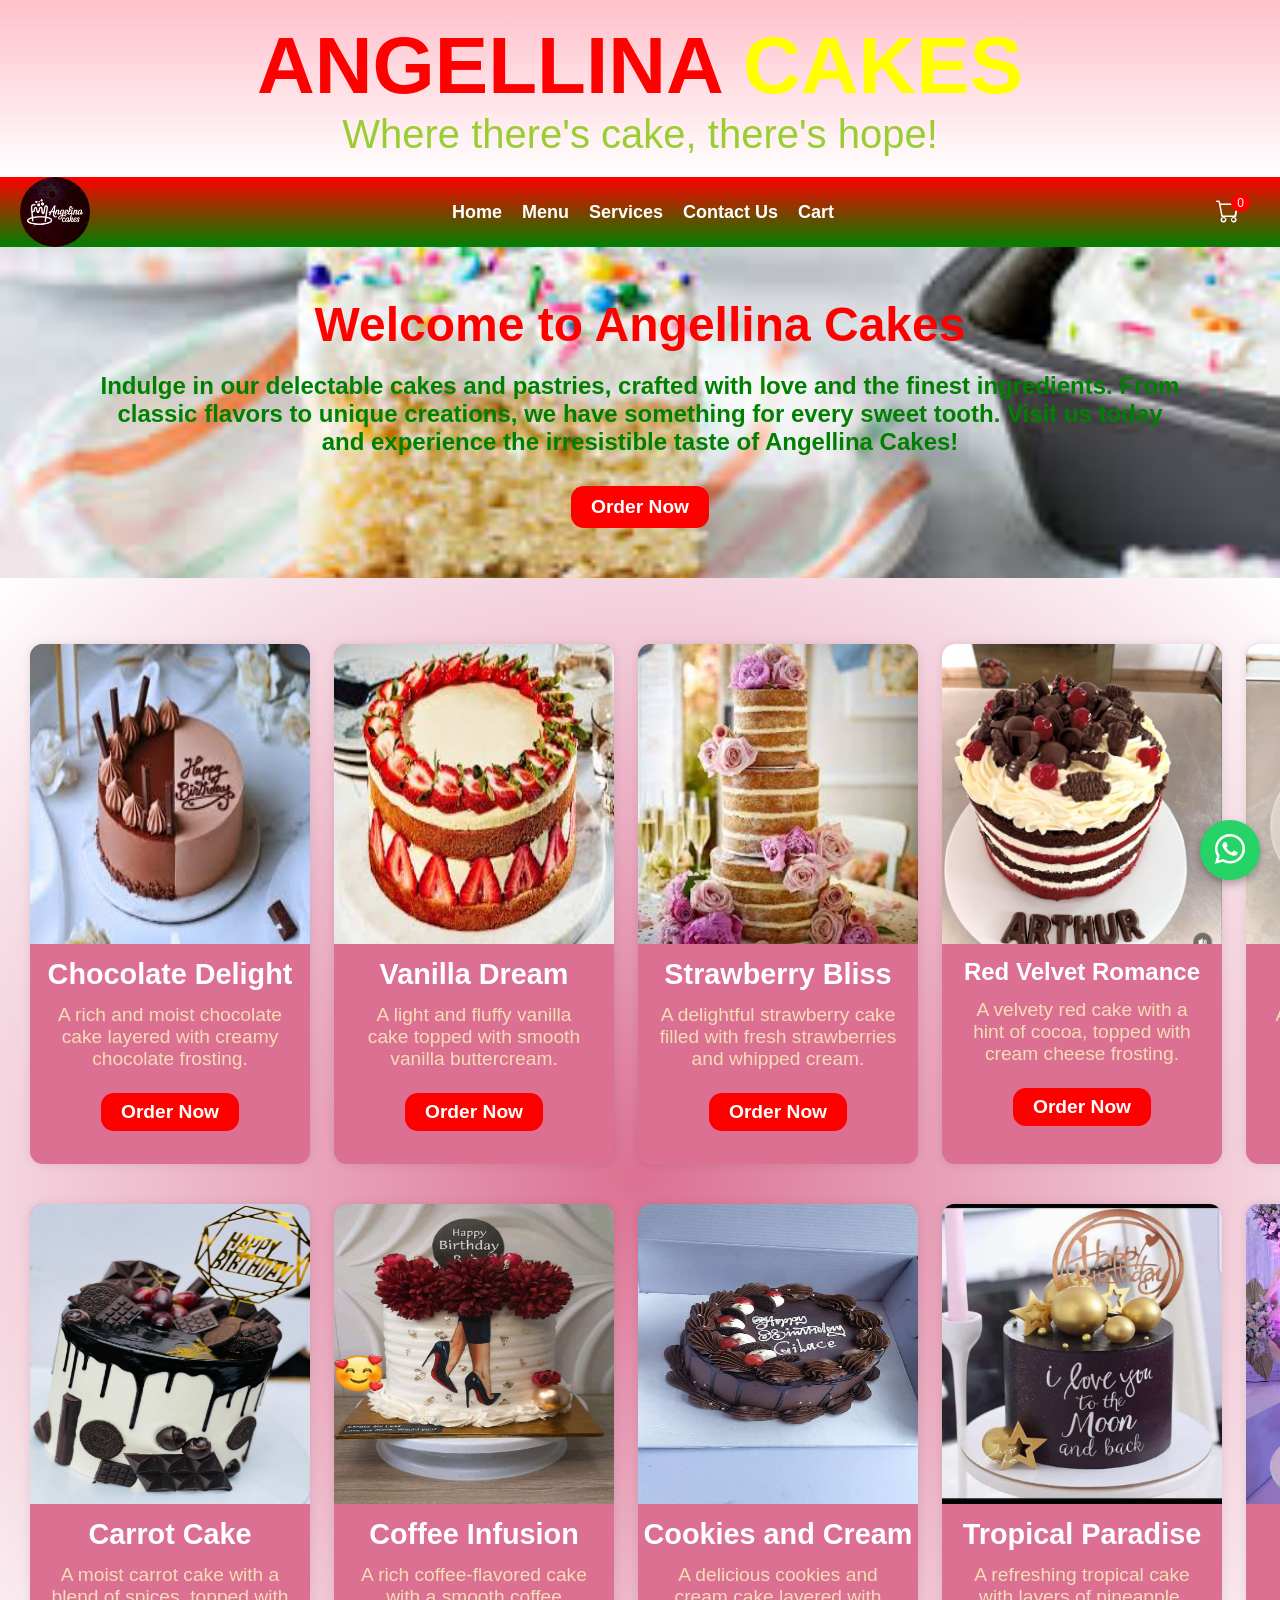
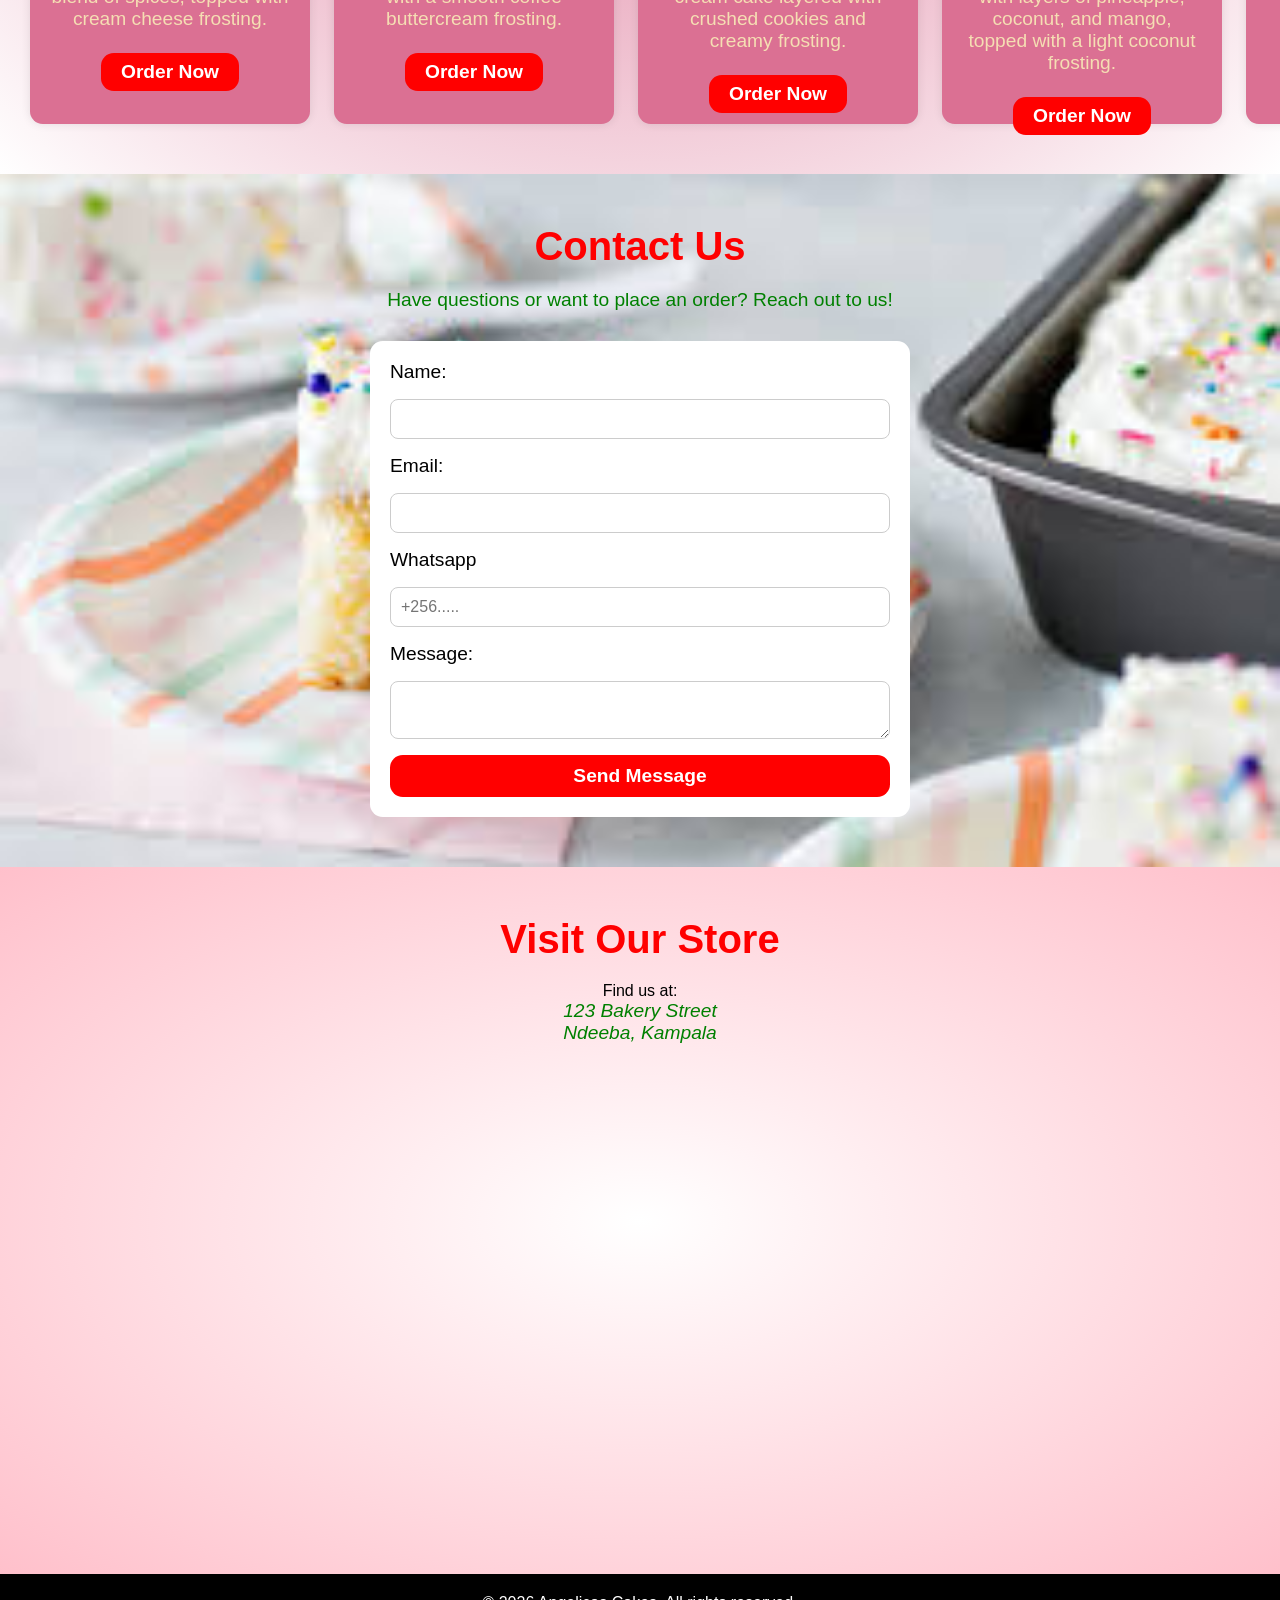
<file: index.html>
<!DOCTYPE html>
<html lang="en">
<head>
    <meta charset="UTF-8">
    <meta name="google-adsense-account" content="ca-pub-7792422076704897">
    <script async src="https://pagead2.googlesyndication.com/pagead/js/adsbygoogle.js?client=ca-pub-7792422076704897"
     crossorigin="anonymous"></script>
    <meta name="viewport" content="width=device-width, initial-scale=1.0">
    <title>Angellina Cakes</title>
    <link rel="stylesheet" href="styles.css">
    <link rel="shortcut icon" href="images/logo.jpeg" type="image/x-icon">
    <link rel="stylesheet" href="https://cdn.jsdelivr.net/npm/bootstrap-icons@1.13.1/font/bootstrap-icons.min.css">
</head>
<body>
    <header>
        <h1><span>ANGELLINA</span> CAKES</h1>
        <p>Where there's cake, there's hope!</p>
    </header>
    <nav>
        <img src="images/logo.jpeg" class="logo" width="70px" height="70px">
        <ul id="nav-list">
            <li><a href="#">Home</a></li>
            <li><a href="menu.html">Menu</a></li>
            <li><a href="services.html">Services</a></li>
            <li><a href="contactus.html">Contact Us</a></li>
            <li><a href="cart.html">Cart</a></li>
        </ul>
        <div class="humbger" id="humbger">
            <div class="humbger-line"></div>
            <div class="humbger-line"></div>
            <div class="humbger-line"></div>
        </div>
        <a class="cart" href="cart.html">
            <i class="bi bi-cart"></i>
            <span class="cart-count">0</span>
        </a>
    </nav>
    <main>
        <section class="hero">
                <h2>Welcome to Angellina Cakes</h2>
                <p>Indulge in our delectable cakes and pastries, crafted with love and the finest ingredients. From classic flavors to unique creations, we have something for every sweet tooth. Visit us today and experience the irresistible taste of Angellina Cakes!</p>
                <button>Order Now</button>
        </section>
        <section class="cards">
            <div class="card">
                <img src="images/cake-1.jpg" alt="Cake 1">
                <h3>Chocolate Delight</h3>
                <p>A rich and moist chocolate cake layered with creamy chocolate frosting.</p>
                <button class="order" onclick="addToCart()">Order Now</button>
            </div>
            <div class="card">
                <img src="images/cake-2.jpg" alt="Cake 2">
                <h3>Vanilla Dream</h3>
                <p>A light and fluffy vanilla cake topped with smooth vanilla buttercream.</p>
                <button class="order" onclick="addToCart()">Order Now</button>
            </div>
            <div class="card">
                <img src="images/cake-3.jpg" alt="Cake 3">
                <h3>Strawberry Bliss</h3>
                <p>A delightful strawberry cake filled with fresh strawberries and whipped cream.</p>
                <button class="order" onclick="addToCart()">Order Now</button>
            </div>
            <div class="card">
                <img src="images/cake-4.jpeg" alt="Cake 4">
                <h3 style="padding: 0; margin: 10px 0 5px 0; font-size: 1.5rem;">Red Velvet Romance</h3>
                <p>A velvety red cake with a hint of cocoa, topped with cream cheese frosting.</p>
                <button class="order" onclick="addToCart()">Order Now</button>
            </div>
            <div class="card">
                <img src="images/cake-5.jpeg" alt="Cake 5">
                <h3>Lemon Zest</h3>
                <p>A zesty lemon cake with a tangy lemon glaze and fresh lemon slices.</p>
                <button class="order" onclick="addToCart()">Order Now</button>
            </div>
            <div class="card">
                <img src="images/cake-6.jpeg" alt="Cake 6">
                <h3>Carrot Cake</h3>
                <p>A moist carrot cake with a blend of spices, topped with cream cheese frosting.</p>
                <button class="order" onclick="addToCart()">Order Now</button>
            </div>
            <div class="card">
                <img src="images/cake-7.jpeg" alt="Cake 7">
                <h3>Coffee Infusion</h3>
                <p>A rich coffee-flavored cake with a smooth coffee buttercream frosting.</p>
                <button class="order" onclick="addToCart()">Order Now</button>
            </div>
            <div class="card">
                <img src="images/cake-8.jpeg" alt="Cake 8">
                <h3>Cookies and Cream</h3>
                <p>A delicious cookies and cream cake layered with crushed cookies and creamy frosting.</p>
                <button class="order" onclick="addToCart()">Order Now</button>
            </div>
            <div class="card">
                <img src="images/cake-9.jpeg" alt="Cake 9">
                <h3>Tropical Paradise</h3>
                <p>A refreshing tropical cake with layers of pineapple, coconut, and mango, topped with a light coconut frosting.</p>
                <button class="order" onclick="addToCart()">Order Now</button>
            </div>
            <div class="card">
                <img src="images/cake-10.jpeg" alt="Cake 10">
                <h3>Black Forest Fantasy</h3>
                <p>A decadent black forest cake with layers of chocolate, cherries, and whipped cream.</p>
                <button class="order" onclick="addToCart()">Order Now</button>
            </div>

        </section>
        <section class="contacts">
            <h2>Contact Us</h2>
            <p>Have questions or want to place an order? Reach out to us!</p>
            <form action="" class="contact-form">
                <label for="name">Name:</label>
                <input type="text" id="name" name="name" required>
                <label for="email">Email:</label>
                <input type="email" id="email" name="email" required>
                <label for="whatsapp">Whatsapp</label>
                <input type="text" name="tel" id="whatsapp-contact" maxlength="13" placeholder="+256.....">
                <label for="message">Message:</label>
                <textarea id="message" name="message" required></textarea>
                <button type="submit">Send Message</button>
            </form>
        </section>
        <section class="location">
            <h2>Visit Our Store</h2>
            <p>Find us at:</p>
            <address>
                123 Bakery Street<br>
                Ndeeba, Kampala
            </address>
            <iframe src="https://www.google.com/maps/embed?pb=!1m16!1m12!1m3!1d63836.17049976654!2d32.59382734236432!3d0.3080451542137086!2m3!1f0!2f0!3f0!3m2!1i1024!2i768!4f13.1!2m1!1sndeeba%20church!5e0!3m2!1sen!2sug!4v1773415809172!5m2!1sen!2sug" width="600" height="450" style="border:0;" allowfullscreen="" loading="lazy" referrerpolicy="no-referrer-when-downgrade"></iframe>
        </section>
    </main>
    <footer>
        <p>&copy; 2026 Angelicas Cakes. All rights reserved.</p>
    </footer>
    <a href="https://wa.me/256757511917?text=Hello%20from%20Angellina%20Cakes" target="_blank" class="whatsapp-btn">
        <i class="bi bi-whatsapp"></i>
    </a>
    <script src="script.js"></script>
</body>
</html>
</file>
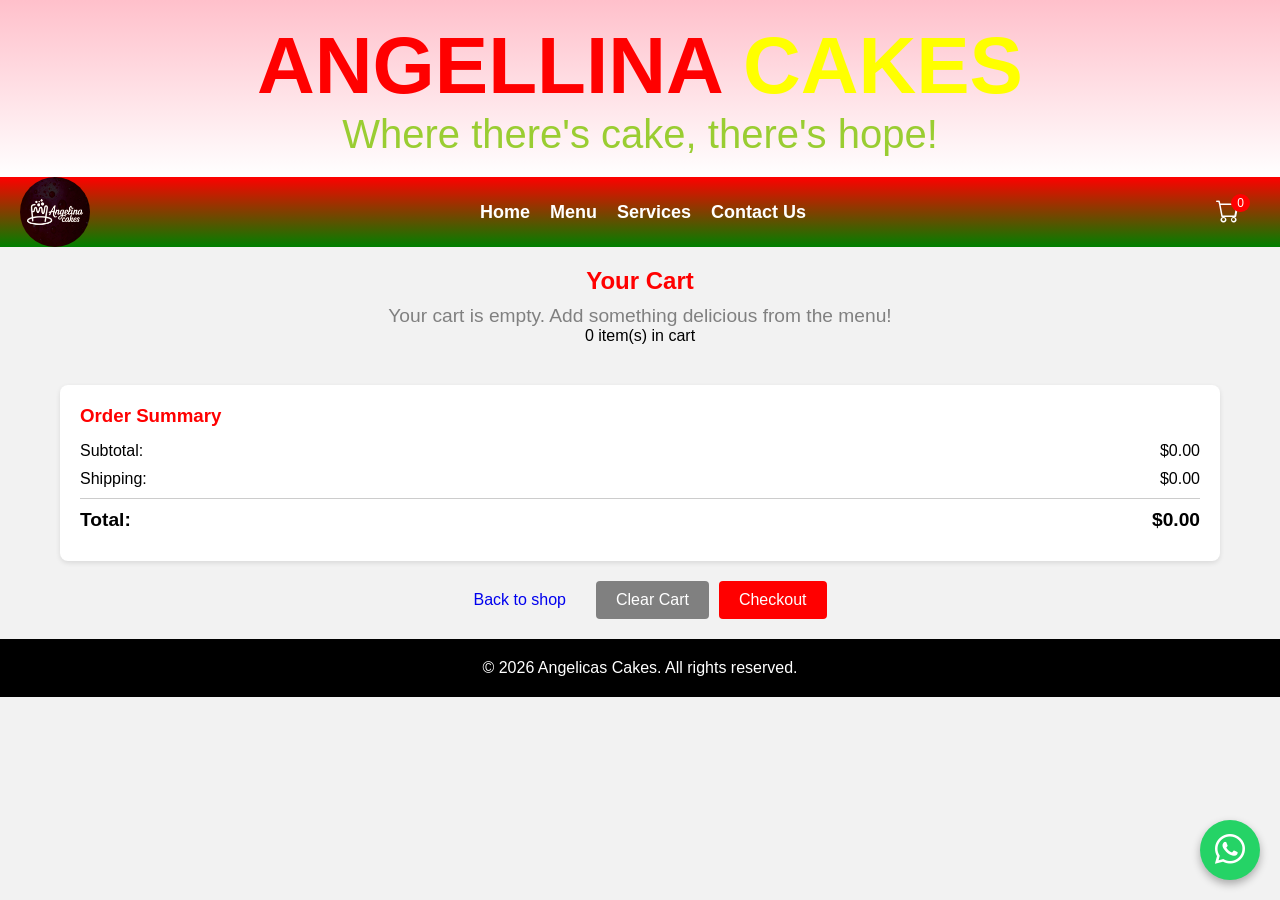
<file: cart.html>
<!DOCTYPE html>
<html lang="en">
<head>
    <meta charset="UTF-8">
    <meta name="viewport" content="width=device-width, initial-scale=1.0">
    <title>Cart — Angellina Cakes</title>
    <link rel="stylesheet" href="styles.css">
    <link rel="shortcut icon" href="images/logo.jpeg" type="image/x-icon">
    <link rel="stylesheet" href="https://cdn.jsdelivr.net/npm/bootstrap-icons@1.13.1/font/bootstrap-icons.min.css">
</head>
<body>
  <header>
    <h1><span>ANGELLINA</span> CAKES</h1>
    <p>Where there's cake, there's hope!</p>
  </header>

  <nav>
    <img src="images/logo.jpeg" class="logo" width="70px" height="70px">
    <ul id="nav-list">
      <li><a href="index.html">Home</a></li>
      <li><a href="menu.html">Menu</a></li>
      <li><a href="services.html">Services</a></li>
      <li><a href="contactus.html">Contact Us</a></li>
    </ul>
    <div class="humbger" id="humbger">
      <div class="humbger-line"></div>
      <div class="humbger-line"></div>
      <div class="humbger-line"></div>
    </div>
    <a class="cart" href="cart.html">
      <i class="bi bi-cart"></i>
      <span class="cart-count">0</span>
    </a>
  </nav>

  <main class="cart-page">
    <section class="cart-summary">
      <h2>Your Cart</h2>
      <p id="cart-empty" class="cart-empty">Your cart is empty. Add something delicious from the menu!</p>
      <div class="cart-summary__meta">
        <span id="cart-total">0</span> item(s) in cart
      </div>
    </section>

    <section class="cart-items" id="cart-items"></section>

    <section class="cart-summary-details" id="cart-summary-details">
      <h3>Order Summary</h3>
      <div class="summary-line">
        <span>Subtotal:</span>
        <span id="subtotal">$0.00</span>
      </div>
      <div class="summary-line">
        <span>Shipping:</span>
        <span id="shipping">$0.00</span>
      </div>
      <div class="summary-line total">
        <span>Total:</span>
        <span id="total">$0.00</span>
      </div>
    </section>

    <div class="cart-actions">
      <a class="button" href="index.html">Back to shop</a>
      <button id="clear-cart" class="button button--secondary" type="button">Clear Cart</button>
      <button id="checkout" class="button button--primary" type="button">Checkout</button>
    </div>
  </main>

  <footer>
    <p>&copy; 2026 Angelicas Cakes. All rights reserved.</p>
  </footer>

  <a href="https://wa.me/256757511917?text=Hello%20from%20Angellina%20Cakes" target="_blank" class="whatsapp-btn">
    <i class="bi bi-whatsapp"></i>
  </a>

  <script src="script.js"></script>
  <script src="cart.js"></script>
</body>
</html>
</file>
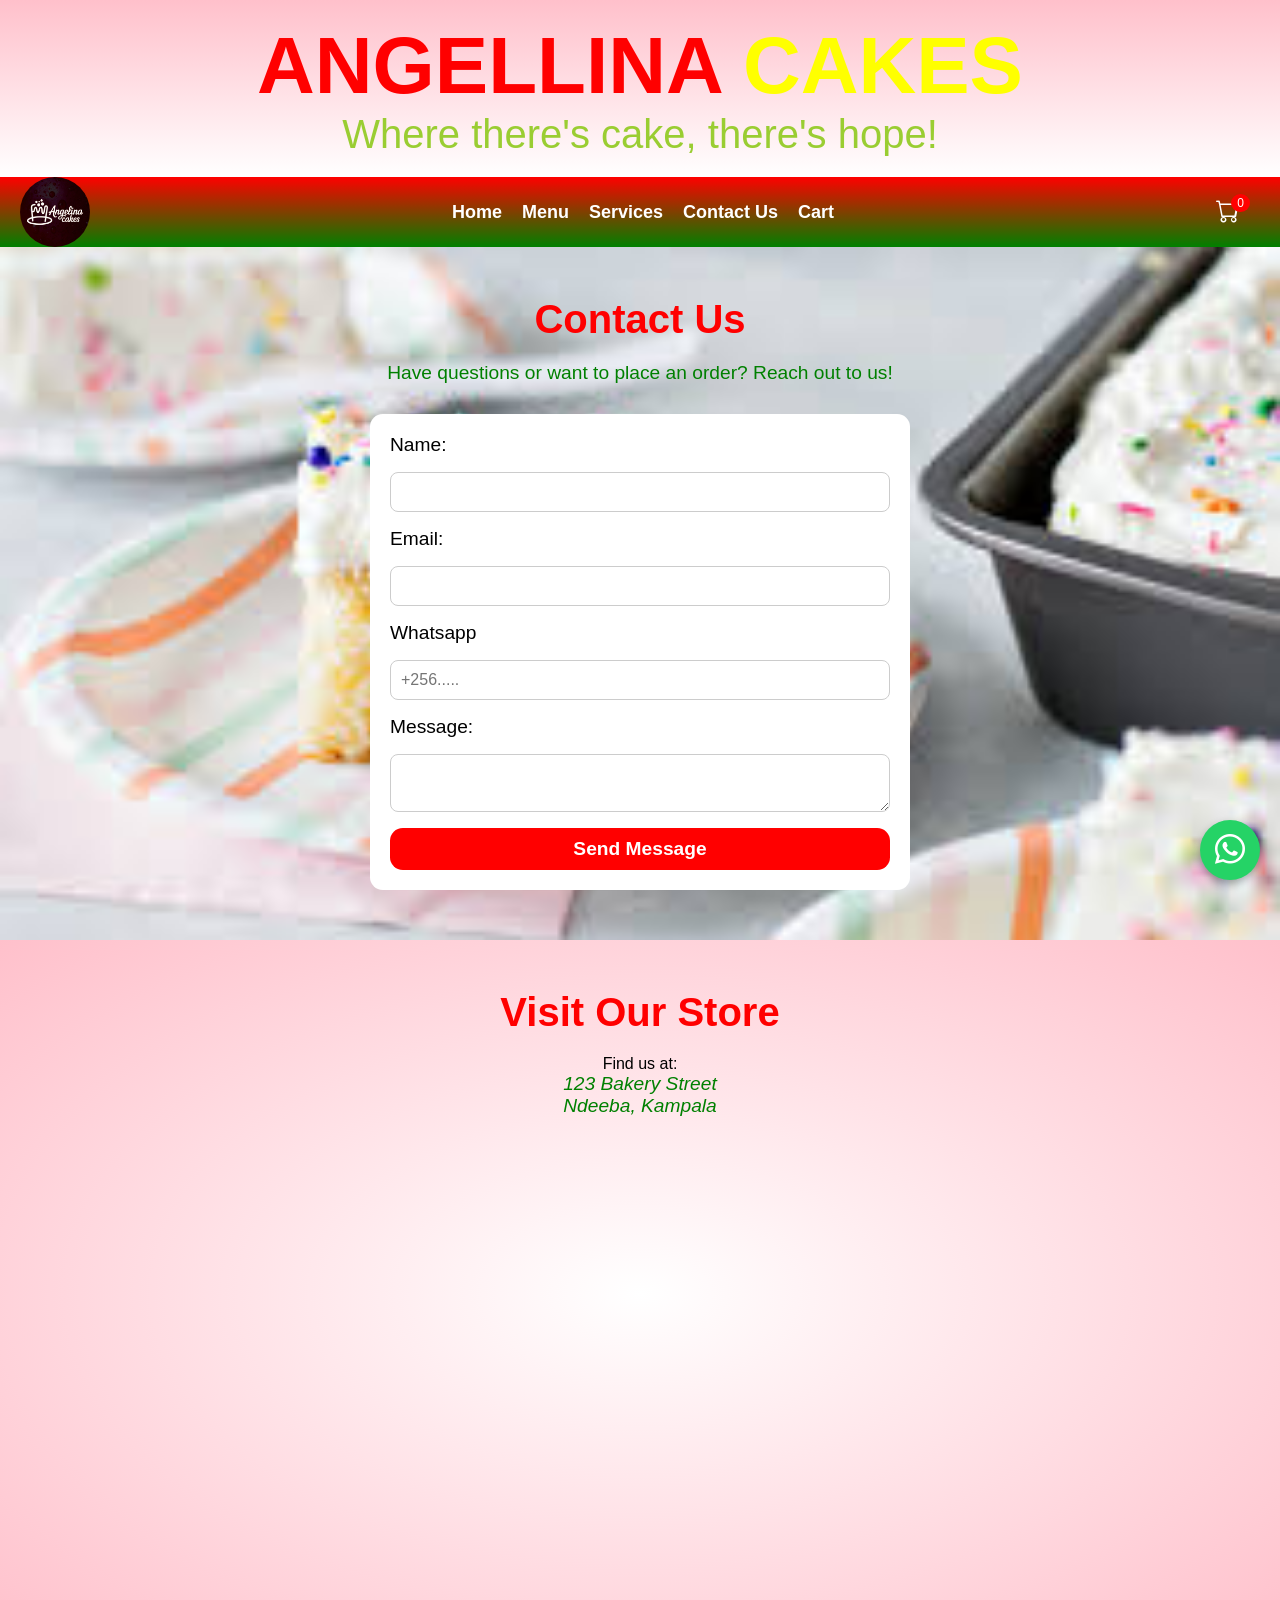
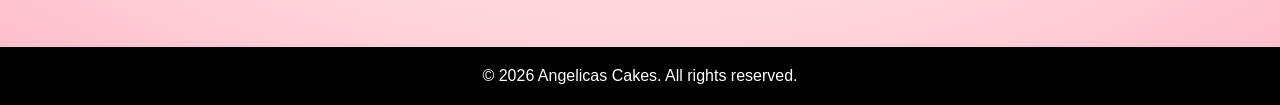
<file: contactus.html>
<!DOCTYPE html>
<html lang="en">
<head>
  <meta charset="UTF-8" />
  <meta name="viewport" content="width=device-width, initial-scale=1.0" />
  <title>Contact Us — Angellina Cakes</title>
  <link rel="stylesheet" href="styles.css" />
  <link rel="shortcut icon" href="images/logo.jpeg" type="image/x-icon" />
  <link rel="stylesheet" href="https://cdn.jsdelivr.net/npm/bootstrap-icons@1.13.1/font/bootstrap-icons.min.css" />
</head>
<body>
  <header>
    <h1><span>ANGELLINA</span> CAKES</h1>
    <p>Where there's cake, there's hope!</p>
  </header>

  <nav>
    <img src="images/logo.jpeg" class="logo" width="70px" height="70px" />
    <ul id="nav-list">
      <li><a href="index.html">Home</a></li>
      <li><a href="menu.html">Menu</a></li>
      <li><a href="services.html">Services</a></li>
      <li><a href="contactus.html">Contact Us</a></li>
      <li><a href="cart.html">Cart</a></li>
    </ul>
    <div class="humbger" id="humbger">
      <div class="humbger-line"></div>
      <div class="humbger-line"></div>
      <div class="humbger-line"></div>
    </div>
    <a class="cart" href="cart.html">
      <i class="bi bi-cart"></i>
      <span class="cart-count">0</span>
    </a>
  </nav>

  <main>
    <section class="contacts">
      <h2>Contact Us</h2>
      <p>Have questions or want to place an order? Reach out to us!</p>
      <form action="" class="contact-form">
        <label for="name">Name:</label>
        <input type="text" id="name" name="name" required>
        <label for="email">Email:</label>
        <input type="email" id="email" name="email" required>
        <label for="whatsapp">Whatsapp</label>
        <input type="text" name="tel" id="whatsapp-contact" maxlength="13" placeholder="+256.....">
        <label for="message">Message:</label>
        <textarea id="message" name="message" required></textarea>
        <button type="submit">Send Message</button>
      </form>
    </section>
    <section class="location">
      <h2>Visit Our Store</h2>
      <p>Find us at:</p>
      <address>
        123 Bakery Street<br>
        Ndeeba, Kampala
      </address>
      <iframe src="https://www.google.com/maps/embed?pb=!1m16!1m12!1d63836.17049976654!2d32.59382734236432!3d0.3080451542137086!2m3!1f0!2f0!3f0!3m2!1i1024!2i768!4f13.1!2m1!1sndeeba%20church!5e0!3m2!1sen!2sug!4v1773415809172!5m2!1sen!2sug" width="600" height="450" style="border:0;" allowfullscreen="" loading="lazy" referrerpolicy="no-referrer-when-downgrade"></iframe>
    </section>
  </main>

  <footer>
    <p>&copy; 2026 Angelicas Cakes. All rights reserved.</p>
  </footer>

  <a href="https://wa.me/256757511917?text=Hello%20from%20Angellina%20Cakes" target="_blank" class="whatsapp-btn">
    <i class="bi bi-whatsapp"></i>
  </a>

  <script src="script.js"></script>

  <script>
    document.querySelector('.contact-form').addEventListener('submit', function(e) {
      e.preventDefault();
      
      const name = document.getElementById('name').value;
      const email = document.getElementById('email').value;
      const whatsapp = document.getElementById('whatsapp-contact').value;
      const message = document.getElementById('message').value;
      
      const whatsappMessage = `Hello from Angellina Cakes Contact Form\n\nName: ${name}\nEmail: ${email}\nWhatsApp: ${whatsapp}\nMessage: ${message}`;
      
      const whatsappUrl = `https://wa.me/256757511917?text=${encodeURIComponent(whatsappMessage)}`;
      
      window.open(whatsappUrl, '_blank');
    });
  </script>
</body>
</html>
</file>
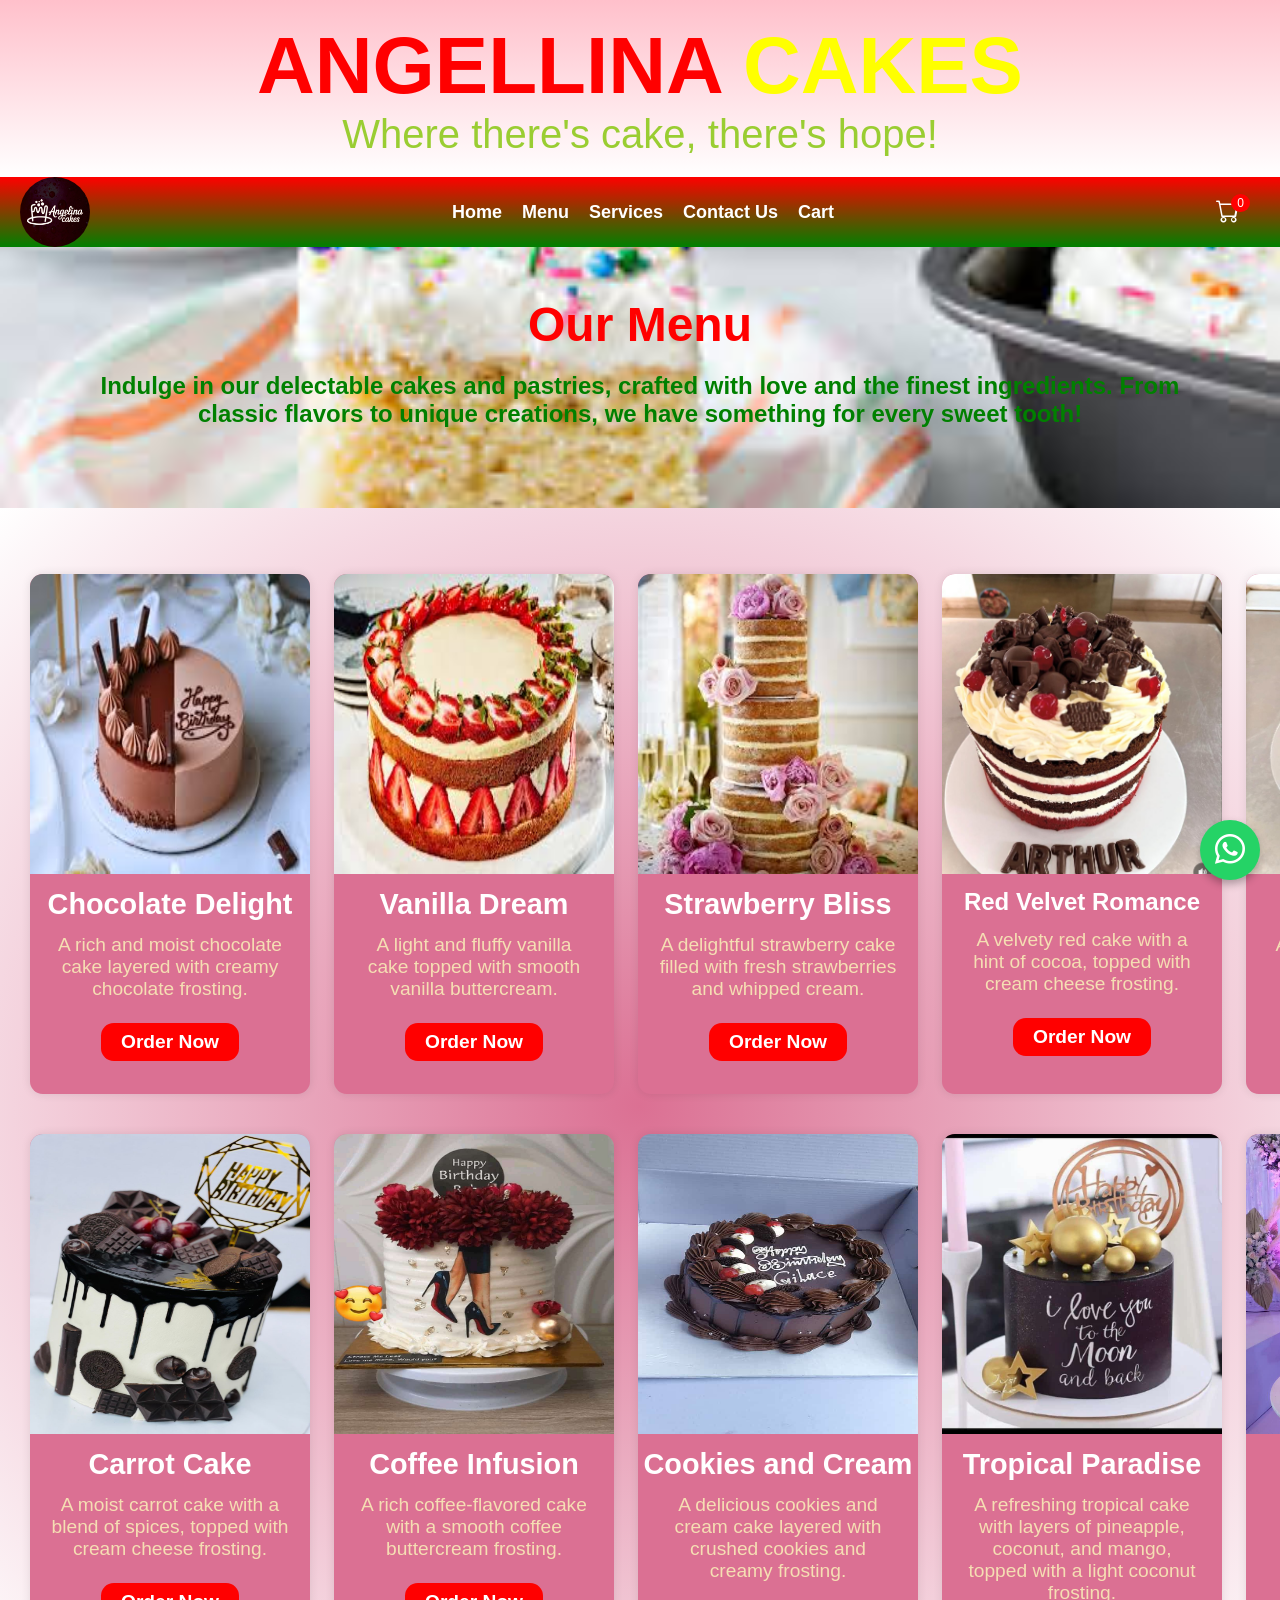
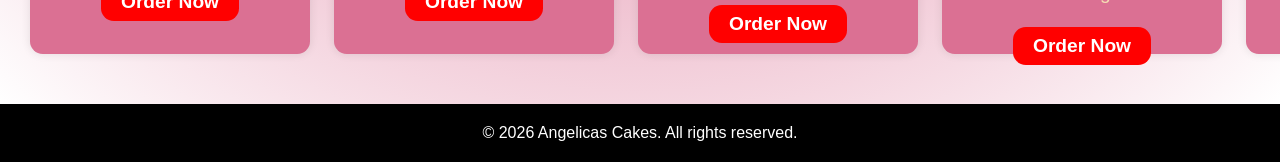
<file: menu.html>
<!DOCTYPE html>
<html lang="en">
<head>
  <meta charset="UTF-8" />
  <meta name="viewport" content="width=device-width, initial-scale=1.0" />
  <title>Menu — Angellina Cakes</title>
  <link rel="stylesheet" href="styles.css" />
  <link rel="shortcut icon" href="images/logo.jpeg" type="image/x-icon" />
  <link rel="stylesheet" href="https://cdn.jsdelivr.net/npm/bootstrap-icons@1.13.1/font/bootstrap-icons.min.css" />
</head>
<body>
  <header>
    <h1><span>ANGELLINA</span> CAKES</h1>
    <p>Where there's cake, there's hope!</p>
  </header>

  <nav>
    <img src="images/logo.jpeg" class="logo" width="70px" height="70px" />
    <ul id="nav-list">
      <li><a href="index.html">Home</a></li>
      <li><a href="menu.html">Menu</a></li>
      <li><a href="services.html">Services</a></li>
      <li><a href="contactus.html">Contact Us</a></li>
      <li><a href="cart.html">Cart</a></li>
    </ul>
    <div class="humbger" id="humbger">
      <div class="humbger-line"></div>
      <div class="humbger-line"></div>
      <div class="humbger-line"></div>
    </div>
    <a class="cart" href="cart.html">
      <i class="bi bi-cart"></i>
      <span class="cart-count">0</span>
    </a>
  </nav>

  <main>
    <section class="hero">
      <h2>Our Menu</h2>
      <p>Indulge in our delectable cakes and pastries, crafted with love and the finest ingredients. From classic flavors to unique creations, we have something for every sweet tooth!</p>
    </section>
    <section class="cards">
      <div class="card">
        <img src="images/cake-1.jpg" alt="Cake 1">
        <h3>Chocolate Delight</h3>
        <p>A rich and moist chocolate cake layered with creamy chocolate frosting.</p>
        <button class="order" onclick="addToCart()">Order Now</button>
      </div>
      <div class="card">
        <img src="images/cake-2.jpg" alt="Cake 2">
        <h3>Vanilla Dream</h3>
        <p>A light and fluffy vanilla cake topped with smooth vanilla buttercream.</p>
        <button class="order" onclick="addToCart()">Order Now</button>
      </div>
      <div class="card">
        <img src="images/cake-3.jpg" alt="Cake 3">
        <h3>Strawberry Bliss</h3>
        <p>A delightful strawberry cake filled with fresh strawberries and whipped cream.</p>
        <button class="order" onclick="addToCart()">Order Now</button>
      </div>
      <div class="card">
        <img src="images/cake-4.jpeg" alt="Cake 4">
        <h3 style="padding: 0; margin: 10px 0 5px 0; font-size: 1.5rem;">Red Velvet Romance</h3>
        <p>A velvety red cake with a hint of cocoa, topped with cream cheese frosting.</p>
        <button class="order" onclick="addToCart()">Order Now</button>
      </div>
      <div class="card">
        <img src="images/cake-5.jpeg" alt="Cake 5">
        <h3>Lemon Zest</h3>
        <p>A zesty lemon cake with a tangy lemon glaze and fresh lemon slices.</p>
        <button class="order" onclick="addToCart()">Order Now</button>
      </div>
      <div class="card">
        <img src="images/cake-6.jpeg" alt="Cake 6">
        <h3>Carrot Cake</h3>
        <p>A moist carrot cake with a blend of spices, topped with cream cheese frosting.</p>
        <button class="order" onclick="addToCart()">Order Now</button>
      </div>
      <div class="card">
        <img src="images/cake-7.jpeg" alt="Cake 7">
        <h3>Coffee Infusion</h3>
        <p>A rich coffee-flavored cake with a smooth coffee buttercream frosting.</p>
        <button class="order" onclick="addToCart()">Order Now</button>
      </div>
      <div class="card">
        <img src="images/cake-8.jpeg" alt="Cake 8">
        <h3>Cookies and Cream</h3>
        <p>A delicious cookies and cream cake layered with crushed cookies and creamy frosting.</p>
        <button class="order" onclick="addToCart()">Order Now</button>
      </div>
      <div class="card">
        <img src="images/cake-9.jpeg" alt="Cake 9">
        <h3>Tropical Paradise</h3>
        <p>A refreshing tropical cake with layers of pineapple, coconut, and mango, topped with a light coconut frosting.</p>
        <button class="order" onclick="addToCart()">Order Now</button>
      </div>
      <div class="card">
        <img src="images/cake-10.jpeg" alt="Cake 10">
        <h3>Black Forest Fantasy</h3>
        <p>A decadent black forest cake with layers of chocolate, cherries, and whipped cream.</p>
        <button class="order" onclick="addToCart()">Order Now</button>
      </div>
    </section>
  </main>

  <footer>
    <p>&copy; 2026 Angelicas Cakes. All rights reserved.</p>
  </footer>

  <a href="https://wa.me/256757511917?text=Hello%20from%20Angellina%20Cakes" target="_blank" class="whatsapp-btn">
    <i class="bi bi-whatsapp"></i>
  </a>

  <script src="script.js"></script>
</body>
</html>
</file>
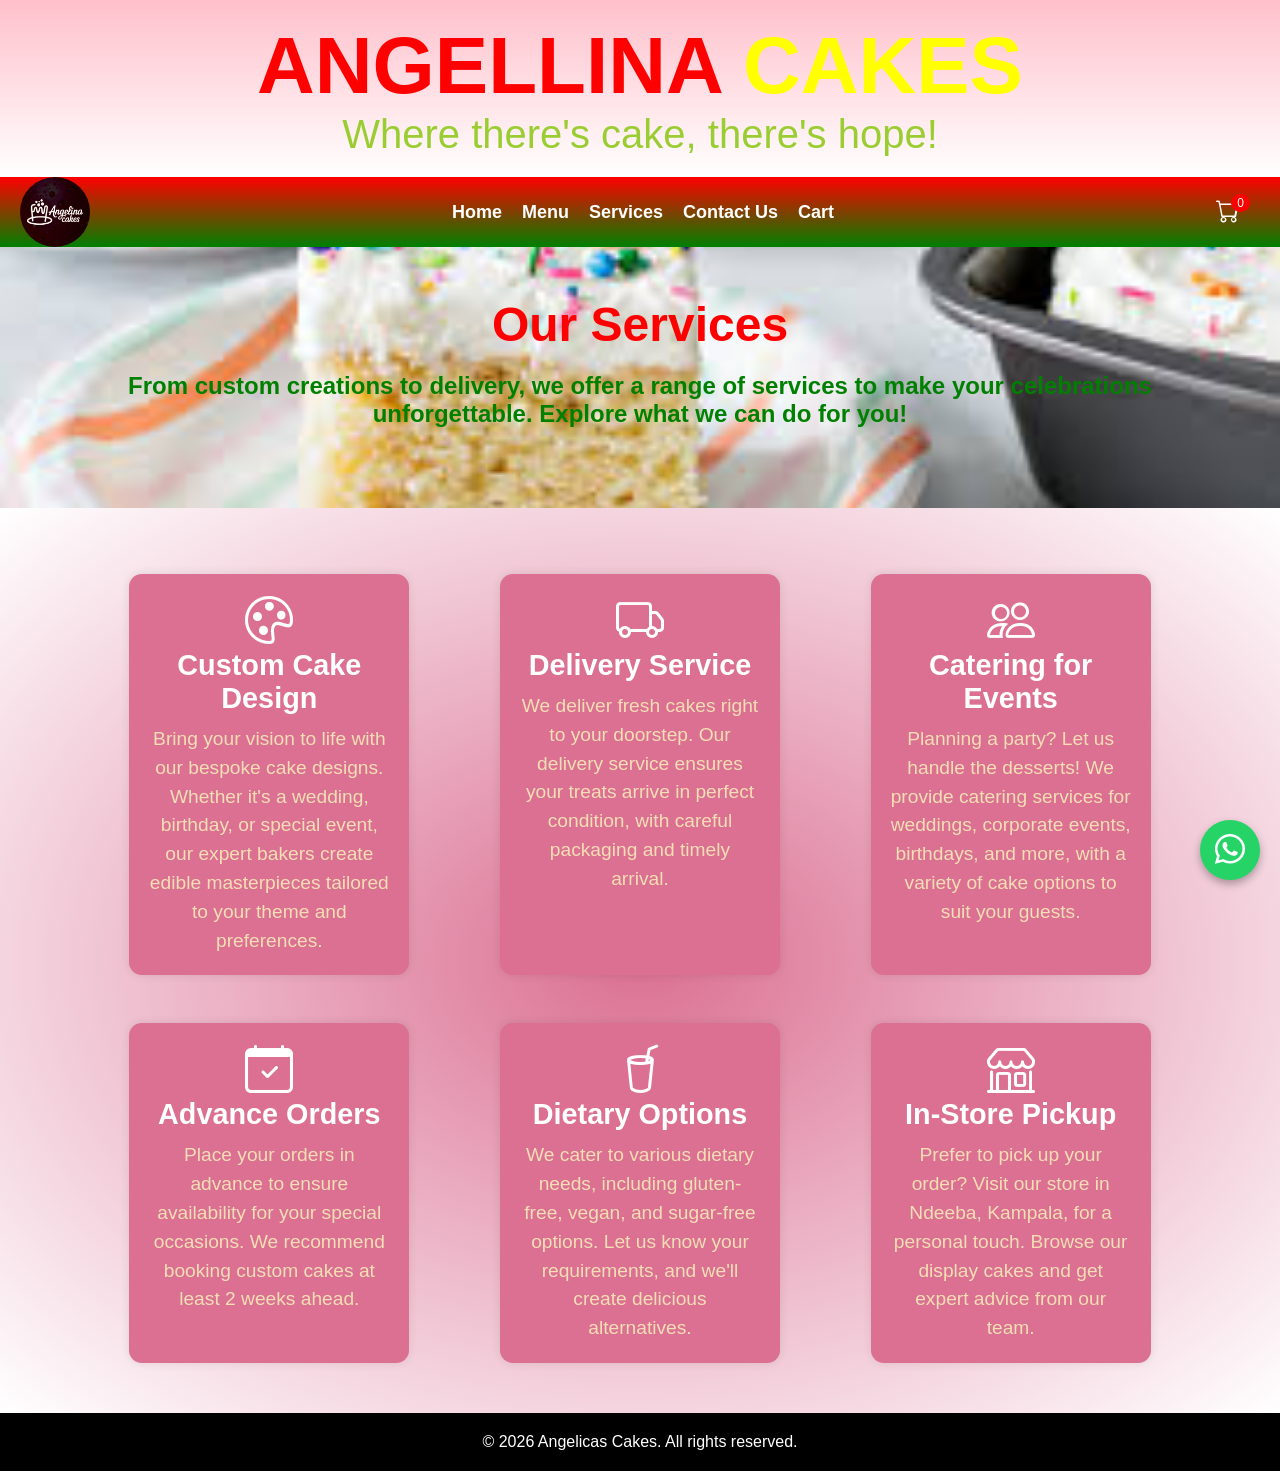
<file: services.html>
<!DOCTYPE html>
<html lang="en">
<head>
  <meta charset="UTF-8" />
  <meta name="viewport" content="width=device-width, initial-scale=1.0" />
  <title>Services — Angellina Cakes</title>
  <link rel="stylesheet" href="styles.css" />
  <link rel="shortcut icon" href="images/logo.jpeg" type="image/x-icon" />
  <link rel="stylesheet" href="https://cdn.jsdelivr.net/npm/bootstrap-icons@1.13.1/font/bootstrap-icons.min.css" />
</head>
<body>
  <header>
    <h1><span>ANGELLINA</span> CAKES</h1>
    <p>Where there's cake, there's hope!</p>
  </header>

  <nav>
    <img src="images/logo.jpeg" class="logo" width="70px" height="70px" />
    <ul id="nav-list">
      <li><a href="index.html">Home</a></li>
      <li><a href="menu.html">Menu</a></li>
      <li><a href="services.html">Services</a></li>
      <li><a href="contactus.html">Contact Us</a></li>
      <li><a href="cart.html">Cart</a></li>
    </ul>
    <div class="humbger" id="humbger">
      <div class="humbger-line"></div>
      <div class="humbger-line"></div>
      <div class="humbger-line"></div>
    </div>
    <a class="cart" href="cart.html">
      <i class="bi bi-cart"></i>
      <span class="cart-count">0</span>
    </a>
  </nav>

  <main>
    <section class="hero">
      <h2>Our Services</h2>
      <p>From custom creations to delivery, we offer a range of services to make your celebrations unforgettable. Explore what we can do for you!</p>
    </section>

    <section class="services">
      <div class="service-card">
        <i class="bi bi-palette"></i>
        <h3>Custom Cake Design</h3>
        <p>Bring your vision to life with our bespoke cake designs. Whether it's a wedding, birthday, or special event, our expert bakers create edible masterpieces tailored to your theme and preferences.</p>
      </div>
      <div class="service-card">
        <i class="bi bi-truck"></i>
        <h3>Delivery Service</h3>
        <p>We deliver fresh cakes right to your doorstep. Our delivery service ensures your treats arrive in perfect condition, with careful packaging and timely arrival.</p>
      </div>
      <div class="service-card">
        <i class="bi bi-people"></i>
        <h3>Catering for Events</h3>
        <p>Planning a party? Let us handle the desserts! We provide catering services for weddings, corporate events, birthdays, and more, with a variety of cake options to suit your guests.</p>
      </div>
      <div class="service-card">
        <i class="bi bi-calendar-check"></i>
        <h3>Advance Orders</h3>
        <p>Place your orders in advance to ensure availability for your special occasions. We recommend booking custom cakes at least 2 weeks ahead.</p>
      </div>
      <div class="service-card">
        <i class="bi bi-cup-straw"></i>
        <h3>Dietary Options</h3>
        <p>We cater to various dietary needs, including gluten-free, vegan, and sugar-free options. Let us know your requirements, and we'll create delicious alternatives.</p>
      </div>
      <div class="service-card">
        <i class="bi bi-shop"></i>
        <h3>In-Store Pickup</h3>
        <p>Prefer to pick up your order? Visit our store in Ndeeba, Kampala, for a personal touch. Browse our display cakes and get expert advice from our team.</p>
      </div>
    </section>
  </main>

  <footer>
    <p>&copy; 2026 Angelicas Cakes. All rights reserved.</p>
  </footer>

  <a href="https://wa.me/256757511917?text=Hello%20from%20Angellina%20Cakes" target="_blank" class="whatsapp-btn">
    <i class="bi bi-whatsapp"></i>
  </a>

  <script src="script.js"></script>
</body>
</html>
</file>
<file: styles.css>
*{
    margin: 0;
    padding: 0;
    box-sizing: border-box;
    font-family: 'Poppins', sans-serif;
}
body{
    min-height: 100vh;
    background: #f2f2f2;
}

header{
    top: 0px;
    left: 0;
    width: 100%;
    padding: 20px 100px;
    background-image: linear-gradient(pink, white);
    text-align: center;
    font-size: 2.5rem;
    color: yellow;
}
header span{
    color: red;
}
header p{
    color: yellowgreen;
}
nav{
    display: flex;
    position: sticky;
    top: 0px;
    align-items: center;
    justify-content: space-between;
    background-image: linear-gradient(red,green);
    
}
nav img{
    border-radius: 50%;
    margin-left: 20px;
}
nav ul{
    display: flex;
    justify-content: space-between;
    font-weight: 800;
}
li{
    list-style: none;
}
 ul li.active{
        display: flex;
        flex-direction: column;
        gap: 10px;
        position: absolute; 
        top: 60px;
        right: 20px;
        width: 60%;
        background: black;
    }
nav a{
    color: white;
    text-decoration: none;
    margin-right: 20px;
    font-size: 18px;
    transition: all ease 300ms;
}
nav ul li a:hover{
    text-shadow: 2 6 gray;
    color: blue;
    font-size: 2rem;
    transform: scale(1.2);
}

nav .humbger{
    display: none;
}
nav i{
    color: white;
    margin-right: 20px;
    font-family: Impact;
    font-size: 1.5rem;
    font-weight: 900;
    position: relative;
}
nav .cart{
    position: relative;
    margin-right: 20px;
}
nav .cart .cart-count{
    position: absolute;
    top: -5px;
    right: 10px;
    background: red;
    color: white;
    border-radius: 50%;
    padding: 2px 6px;
    font-size: 12px;
}

.hero{
    display: flex;
    flex-direction: column;
    text-align: center;
    align-items: center;
    justify-content: space-between;
    padding: 50px 100px;
    background-image: url(images/bg.jpg);
    background-size: cover;
    background-position: center;
}
.hero h2{
    font-size: 3rem;
    color: red;
    margin-bottom: 20px;
}
.hero p{
    font-size: 1.5rem;
    font-weight: 800;
    color: green;
    margin-bottom: 30px;
}
.hero button{
    padding: 10px 20px;
    border-radius: 0.8rem;
    font-size: 1.2rem;
    font-weight: 800;
    color: white;
    background: red;
    border: none;
    cursor: pointer;
}
.cards{
    display: grid;
    grid-template-columns: 1fr 1fr 1fr 1fr 1fr;
    justify-content: space-between;
    gap: 1.5rem;
    padding: 50px 30px;
    background-image: radial-gradient(palevioletred, white);
}
.cards .card{
    width: 280px;
    height: 520px;
    background: palevioletred;
    border-radius: 0.8rem;
    box-shadow: 0 0 10px rgba(0,0,0,0.1);
    text-align: center;
    padding: 0 0 20px 0;
    transition: all ease 300ms;
    margin-top: 1rem;
}
.cards .card img{
    width: 100%;
    height: 300px;
   /* object-fit: cover;*/
    border-top-left-radius: 0.8rem;
    border-top-right-radius: 0.8rem;                                 
}
.cards .card:hover{
    transform: scale(1.1);
    border-radius: 0.8rem;
}
.cards .card h3{
    font-size: 1.8rem;
    color: white;
    margin: 10px 0 5px 0;
}
.cards .card p{
    font-size: 1.2rem;
    color: wheat;
    padding: 8px 20px 8px 20px;
}
.cards .card button{
    padding: 8px 20px;
    border-radius: 0.8rem;
    font-size: 1.2rem;
    font-weight: 800;
    margin: 15px;
    color: white;
    background: red;
    border: none;
    cursor: pointer;
}

/* Services Page Styles */
.services {
  display: grid;
  grid-template-columns: repeat(auto-fit, minmax(300px, 1fr));
  gap: 2rem;
  padding: 50px 100px;
  justify-items: center;
  background-image: radial-gradient(palevioletred, white);
}

.service-card {
  width: 280px;
  height: auto;
  background: palevioletred;
  border-radius: 0.8rem;
  box-shadow: 0 0 10px rgba(0,0,0,0.1);
  text-align: center;
  padding: 20px;
  transition: all ease 300ms;
  margin-top: 1rem;
}

.service-card:hover {
  transform: scale(1.05);
  border-radius: 0.8rem;
}

.service-card i {
  font-size: 3rem;
  color: white;
  margin-bottom: 15px;
}

.service-card h3 {
  font-size: 1.8rem;
  color: white;
  margin-bottom: 10px;
}

.service-card p {
  font-size: 1.2rem;
  color: wheat;
  line-height: 1.5;
}
.contacts{
    display: flex;
    flex-direction: column;
    text-align: center;
    align-items: center;
    justify-content: space-between;
    padding: 50px 100px;
    background-image: url(images/bg.jpg);
    background-size: cover;
    background-position: center;
}
.contacts h2{
    font-size: 2.5rem;
    color: red;
    margin-bottom: 20px;
}
.contacts p{
    font-size: 1.2rem;
    color: green;
    margin-bottom: 30px;
}
.contact-form{
    display: flex;
    flex-direction: column;
    gap: 1rem;
    width: 50%;
    border-radius: 0.8rem;
    padding: 20px;
    background: white;
}
.contact-form label{
    font-size: 1.2rem;
    color: black;
    text-align: left;
    vertical-align: middle;
}
.contact-form input,
.contact-form textarea{
    padding: 10px;
    border-radius: 0.5rem;
    border: 1px solid #ccc;
    font-size: 1rem;
}
.contact-form button{
    padding: 10px 20px;
    border-radius: 0.8rem;
    font-size: 1.2rem;
    font-weight: 800;
    color: white;
    background: red;
    border: none;
    cursor: pointer;
}
.location{
    display: flex;
    flex-direction: column;
    text-align: center;
    align-items: center;
    justify-content: space-between;
    padding: 50px 100px;
    background-image: radial-gradient(white, pink);
    background-size: cover;
}
.location h2{
    font-size: 2.5rem;
    color: red;
    margin-bottom: 20px;
}
.location address{
    font-size: 1.2rem;
    color: green;
    margin-bottom: 30px;
}
.location iframe{
    border: none;
    border-radius: 0.8rem;
}
footer{
    text-align: center;
    padding: 20px;
    background: black;
    color: white;
    font-size: 1rem;
}

/* Cart Page Styles */
.cart-page {
  padding: 20px;
  max-width: 1200px;
  margin: 0 auto;
}

.cart-summary {
  text-align: center;
  margin-bottom: 20px;
}

.cart-summary h2 {
  color: red;
  margin-bottom: 10px;
}

.cart-empty {
  font-size: 1.2rem;
  color: gray;
  display: none;
}

.cart-items {
  display: flex;
  flex-direction: column;
  gap: 20px;
  margin-bottom: 20px;
}

.cart-item {
  display: flex;
  align-items: center;
  background: white;
  border-radius: 8px;
  padding: 15px;
  box-shadow: 0 2px 5px rgba(0,0,0,0.1);
}

.cart-item__image {
  width: 100px;
  height: 100px;
  object-fit: cover;
  border-radius: 8px;
  margin-right: 15px;
}

.cart-item__details {
  flex: 1;
}

.cart-item__details h3 {
  margin-bottom: 5px;
  color: red;
}

.cart-item__details p {
  color: gray;
  margin-bottom: 10px;
}

.cart-item__meta {
  display: flex;
  align-items: center;
  gap: 10px;
  flex-wrap: wrap;
}

.quantity-controls {
  display: flex;
  align-items: center;
  gap: 5px;
}

.qty-btn {
  background: #f0f0f0;
  border: none;
  width: 30px;
  height: 30px;
  border-radius: 50%;
  cursor: pointer;
  font-size: 18px;
  display: flex;
  align-items: center;
  justify-content: center;
}

.qty-btn:hover {
  background: #e0e0e0;
}

.qty-display {
  min-width: 30px;
  text-align: center;
  font-weight: bold;
}

.item-price, .item-total {
  font-size: 0.9rem;
  color: green;
}

.remove-btn {
  background: red;
  color: white;
  border: none;
  padding: 5px 10px;
  border-radius: 4px;
  cursor: pointer;
}

.remove-btn:hover {
  background: darkred;
}

.cart-summary-details {
  background: white;
  padding: 20px;
  border-radius: 8px;
  box-shadow: 0 2px 5px rgba(0,0,0,0.1);
  margin-bottom: 20px;
}

.cart-summary-details h3 {
  margin-bottom: 15px;
  color: red;
}

.summary-line {
  display: flex;
  justify-content: space-between;
  margin-bottom: 10px;
}

.summary-line.total {
  font-weight: bold;
  font-size: 1.2rem;
  border-top: 1px solid #ccc;
  padding-top: 10px;
}

.cart-actions {
  display: flex;
  gap: 10px;
  justify-content: center;
}

.button {
  padding: 10px 20px;
  border: none;
  border-radius: 4px;
  cursor: pointer;
  font-size: 1rem;
  text-decoration: none;
  display: inline-block;
  text-align: center;
}

.button--secondary {
  background: gray;
  color: white;
}

.button--secondary:hover {
  background: darkgray;
}

.button--primary {
  background: red;
  color: white;
}

.button--primary:hover {
  background: darkred;
}

button:hover{
    opacity: 0.8;
}

/* WhatsApp Button */
.whatsapp-btn {
  position: fixed;
  bottom: 20px;
  right: 20px;
  background: #25d366;
  color: white;
  border-radius: 50%;
  width: 60px;
  height: 60px;
  display: flex;
  align-items: center;
  justify-content: center;
  font-size: 30px;
  text-decoration: none;
  box-shadow: 0 4px 8px rgba(0,0,0,0.3);
  z-index: 1000;
  transition: all 0.3s ease;
}

.whatsapp-btn:hover {
  background: #128c7e;
  transform: scale(1.1);
}

@media all and (max-width:500px) {
    .whatsapp-btn {
        width: 50px;
        height: 50px;
        font-size: 25px;
        bottom: 15px;
        right: 15px;
    }
}
@media all and (max-width:500px) {
    header{
        font-size: 14px;
        margin: 0;
        padding: 5px;
    }
    nav img{
        width: 50px;
        height: 50px;
        padding: 5px;
    }
    #nav-list{
        display: none;
        flex-direction: column;
        right: -20px;
        top: 0px;
        gap: 10px;

    }
    
    #nav-list.active{
        display: flex;
        flex-direction: column;
        gap: 5px;
        position: absolute; 
        top: 60px;
        right: 20px;
        width: 70%;
        height: 85vh;
        background: rgba(0,0,0,0.5);
        text-align: center;
        padding: 20px 0;
        z-index: 1000;
        border-radius: 0.8rem;
    }
    #nav-list.active li:hover{
        background-color: rgba(182, 180, 187, 0.8);
        width: 100%;
    }
   
   nav #humbger{
    display: flex;
    flex-direction: column;
    gap: 5px;
    margin-right: 20px;
    margin-left: auto;
}
nav .humbger div{
    background-color: white;
    width: 20px;
    height: 2px;
}
.cart{
    display: none;
}
    
    .hero{
        height: 230px;
        padding: 0;
    }
    .hero h2{
        font-size: 1.5rem;
        margin: 0;
        padding: 0;
        background-color: rgba(182, 180, 187, 0.5);
    }
    .hero p{
        margin: 5px 0;
        color: white;
        font-weight: 900;
        font-size: 18px;
        background-color: rgba(70,60,100,0.5);
    }
    .hero button{
        font-size: 14px;
        padding: 5px;
        margin-bottom: 4px;
    }
    .cards{
        display: grid;
        grid-template-columns: 1fr;
        justify-content: space-between;
        gap: 1rem;
        width: 100%;
        padding: 30px;
    }
    .cards .card{
        width: 100%;
        height: 520px;
        padding: 0;
    }
    .cards .card h3{
        font-size: 2rem;
    }
    .cards .card p{
        font-size: 1.5rem;
        margin: 0;
    }
    .cards .card p, .cards .card h3{
        padding: 5px 10px;
    }
    .cards .card h3{
        margin-top: 5px;
    }
    .cards .card button{
        font-size: 14px;
        padding: 8px;
        margin-bottom: 2px; 
        margin-top: 15px;
    }
    .services {
        display: grid;
        grid-template-columns: 1fr;
        gap: 1rem;
        padding: 20px;
    }
    .service-card {
        width: 100%;
        height: auto;
        padding: 15px;
    }
    .service-card i {
        font-size: 2.5rem;
    }
    .service-card h3 {
        font-size: 1.5rem;
    }
    .service-card p {
        font-size: 1rem;
    }
    .contacts{
        padding: 15px;
    }
    .contact-form{
        width: 100%;
    }
    .contact-form button{
        font-size: 14px;
        padding: 8px;
        margin-bottom: 4px; 
    }
    .location{
        padding: 10px;
    }
    .location h2{
        font-size: 16px;
        margin: 0;
        padding: 2px;
    }
    .location address{
        padding: 2px;
    }
    iframe{
        width: 400px;
        height: 200px;
        padding: 2px;
    }

}
@media all and (max-width: 400px) {
    .hero{
        height: 500px;
    }
    .cards{
        flex-direction: column;
        justify-content: space-between;
        gap: 1rem;
        width: 100%;
        padding: 10px;
    }
    .cards .card:first-child{
        margin-top: 70px;
    }
    .cards .card{
        width: 90%;
        height: 485px;
        padding: 0;
    }
    .card img{
        height: 350px;
        width: 100%;
    }
    .cards .card h3{
        font-size: 1.5rem;
    }
    .cards .card p{
        font-size: 1rem;
    }
    .cards .card button{
        font-size: 14px;
        padding: 8px;
        margin-bottom: 4px; 
    }
    iframe{
        width: 300px;
        height: 150px;
    }
}
</file>
